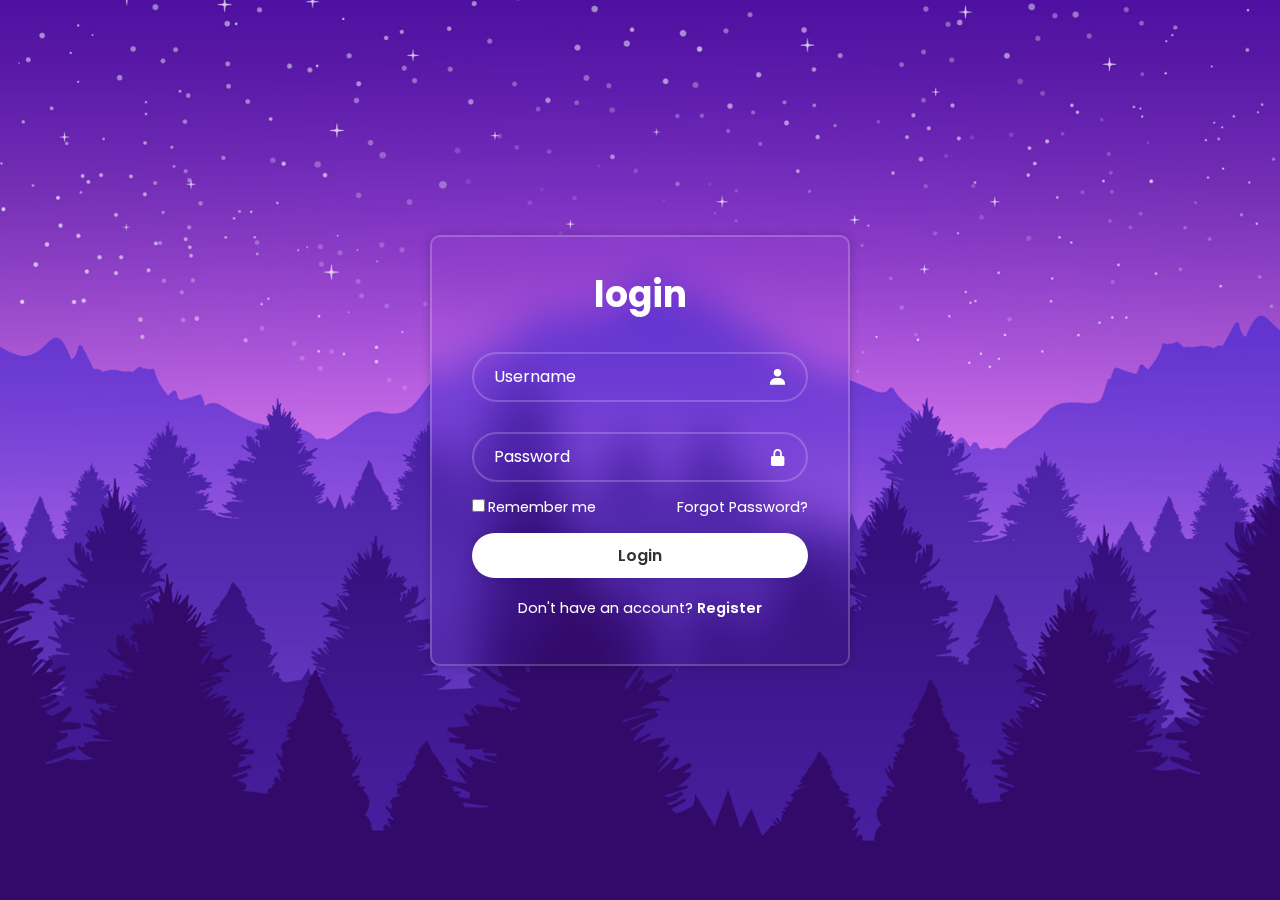
<file: form.html>
<!DOCTYPE html>
<html lang="en">
<head>
    <meta charset="UTF-8">
    <meta name="viewport" content="width=device-width, initial-scale=1.0">
    <title>Login</title>
    <link rel="stylesheet" href="styleform.css">
    <link href='https://unpkg.com/boxicons@2.1.4/css/boxicons.min.css' rel='stylesheet'>
</head>
<body>
    <div class="wrapper">
        <form action="">
            <h1>
                login
            </h1>
            <div class="input-box">
                <input type="text" id="username" placeholder="Username" required>
                <i class='bx bxs-user'></i>
            </div>
            <div class="input-box">
                <input type="password" id="password" placeholder="Password" required>
                <i class='bx bxs-lock-alt' ></i>
            </div>

            <div class="remember-forgot">
              <label>
                <input type="checkbox">Remember me
              </label>  
              <a href="#">Forgot Password?</a>
            </div>

            <button type="submit" id="submit" class="btn" onclick="func()">Login</button>

            <div class="register-link">
                <p>Don't have an account? <a href="#">Register</a></p>
            </div>
        </form>
    </div>
    <script>
        function func(){
            let email = document.getElementById("username").value;
            let pass = document.getElementById("password").value;
            if(email == "beautiful@gmail.com" && pass == "123456"){
                
                window.location.assign('Game.html');
                alert("Successfull!!");
            }
            else{
                alert("Credentials didn't matched , please try again! ");
            }
        }
        ;

    </script>
</body>
</html>
</file>
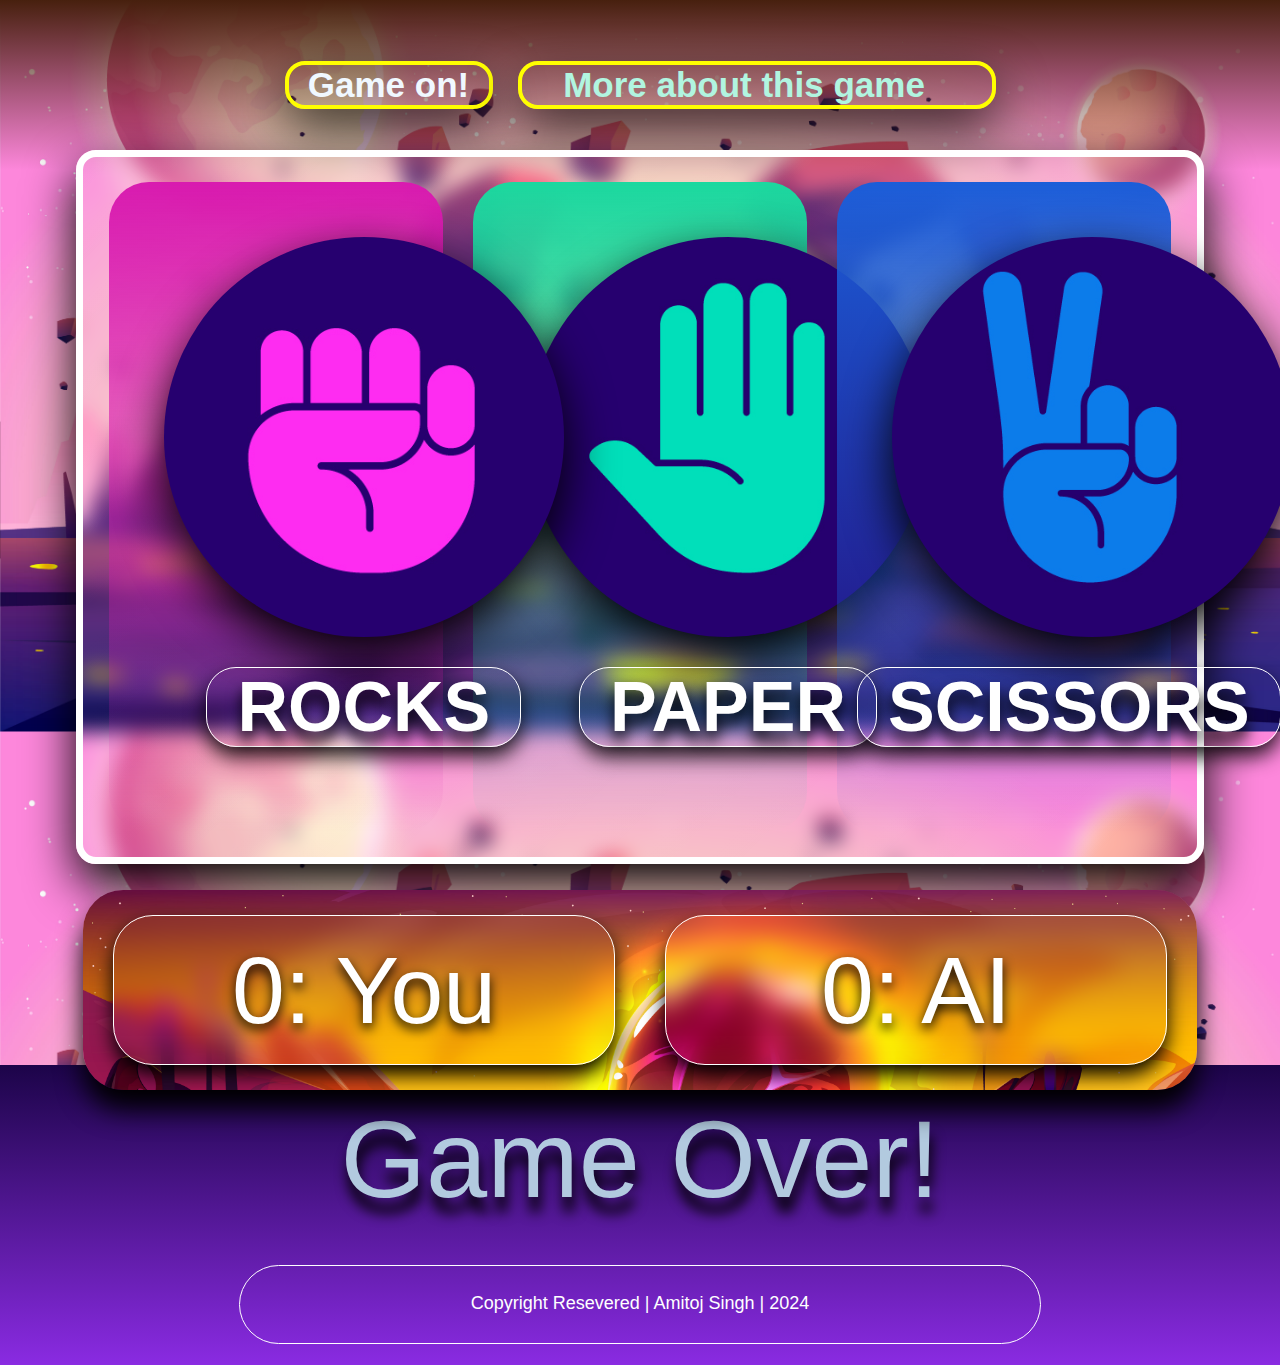
<file: Game.html>
<!DOCTYPE html>
<html lang="en">
<head>
    <meta charset="UTF-8">
    <meta name="viewport" content="width=device-width, initial-scale=1.0">
    <title>Rocks Papers Scissors</title>
    <link rel="stylesheet" href="https://cdnjs.cloudflare.com/ajax/libs/font-awesome/6.5.2/css/all.min.css" integrity="sha512-SnH5WK+bZxgPHs44uWIX+LLJAJ9/2PkPKZ5QiAj6Ta86w+fsb2TkcmfRyVX3pBnMFcV7oQPJkl9QevSCWr3W6A==" crossorigin="anonymous" referrerpolicy="no-referrer" />
    <link rel="stylesheet" href="style.css">
</head>
<body>
    <header>
        <div class="head">
            <a href="#" class="Self">Game on!</a>
            <div class="wikidiv">
            <a href="https://en.wikipedia.org/wiki/Rock_paper_scissors" class="Wiki" target="_main">More about this game</a>
            <div class="wikicon"> 
                <i class="fa-brands fa-wikipedia-w"></i>
            </div>
        </div>
        </div>
    </header>
    <main> <div class="container">
        <div class="gameitem">
            <div class="rockscover">
                <div class="rocks box" id="rock">
                    <a href="#" class="R1 txt">ROCKS</a>                
                </div>
            </div>
            <div class="papercover">
                <div class="paper box " id="paper">
                    <a href="#" class="P1 txt">PAPER</a>      
                </div>
            </div>
            <div class="scissorcover">
                <div class="scissor box " id="scissor">
                    <a href="#" class="S1 txt">SCISSORS</a>                
                </div>
            </div>
        </div>
    </div>
        <div class="resultcover">
            <div class="resultbox">
                    <div class="result r1" id="resultUser">
                        <p id="user-score">0</p>
                        <p>: You</p>
                        
                    </div>
                    
                    <div class="result r2" id="resultComp">
                        <p id="comp-score">0</p>
                        <p>: AI</p>
                    </div>
            
        </div>
    </div>
    </main>
    <footer>
        <div class="End">
            <a href="#" class="endText">Game Over!</a>
            <div class="copyright">
                <i class="fa-regular fa-copyright"></i>
                <a href="#" class="cptext">Copyright Resevered | Amitoj Singh | 2024</a>
            </div>
        </div>
    </footer>

  <script src="Source.js"></script>
</body>
</html>
</file>
<file: styleform.css>
@import url("https://fonts.googleapis.com/css2?family=Poppins:wght@300;400;500;600;700;800;900&display=swap");
*{  
    margin: 0;
    padding: 0;
    box-sizing: border-box;
    font-family: "Poppins" , sans-serif;
    color: #fff;
}
body{
    display: flex;
    justify-content: center;
    align-items: center;
    min-height: 100vh;
    background: url(img.jpg) no-repeat;
    background-size: cover;
    background-position: center;
    
}
.wrapper{
    width: 420px;
    background-color: transparent;
    border: 2px solid rgba(255, 255, 255, 0.2);
    backdrop-filter: blur(20px);
    box-shadow: 0 0 10px rgba(0 , 0 , 0 , .2);
    border-radius: 10px;
    padding: 30px 40px;
}
.wrapper h1 {
    font-size: 36px;
    text-align: center;
}
.wrapper .input-box {
    width: 100%;
    height: 50px;
    position: relative;
    margin: 30px 0;

}
.input-box input{
    width: 100%;
    height: 100%;
    background-color: transparent;
    border: none;
    outline: none;
    border: 2px solid rgba(255 ,255 ,255 ,0.2);
    border-radius: 40px;
    font-size: 16px;
    color: #fff;
    padding: 20px 45px 20px 20px;
}
.input-box input::placeholder {
    color: #fff;
}
.input-box i {
    position: absolute;
    right: 20px;
    top: 50%;
    transform: translateY(-50%);
    font-size: 20px;
}
.remember-forgot{
    display: flex;
    justify-content: space-between;
    font-size: 14.5px;
    margin: -15px 0px 15px;

}
.remember-forgot label input{
    accent-color: #fff;
    margin-right: 3px;
}
.remember-forgot a {
    color: #fff;
    text-decoration: none;
}
.remember-forgot a:hover{
    text-decoration: underline;
}
.btn{
    width: 100%;
    height: 45px;
    background-color: #fff;
    border: none;
    outline: none;
    border-radius: 40px;
    box-shadow: 0 0 10px rgba(0 ,0  ,0  ,0.1);
    cursor: pointer;
    font-size: 16px;
    color: #333;
    font-weight: 600;
}
.register-link {
    font-size: 14.5px;
    text-align: center;
    margin: 20px 0px 15px;
}
.register-link p a {
    color: #fff;
    text-decoration: none;
    font-weight: 600;

}
.register-link p a:hover {
    text-decoration: underline;
}
</file>
<file: style.css>
*{
    margin: 0%;
    padding: 0%;
    font-family: Arial, Helvetica, sans-serif;
    text-decoration: none;
}


.head{
    height: 170px;
    background: linear-gradient(180deg, rgb(71, 32, 14), transparent);
    display: flex;
    justify-content: center;
    align-items: center;
    
    
    
}
.Self{
    font-size: 35px;
    width: 200px;
    font-weight: bolder;
    color: aliceblue;
    margin-right: 25px;
    border: 4px solid yellow;
    text-align: center;
    border-radius: 20px;
    box-shadow: 0 20px 50px 0 rgba(0, 0, 0, .7);
    
}
.Wiki{
    font-size: 35px;
    font-weight: bolder;
    color: rgb(177, 245, 224);
    margin-right: 25px;
    text-align: center;
    
    
}
.wikidiv{
    width: 470px;
    display: flex;
    justify-content: center;
    align-items: center;
    border: 4px solid yellow;
    border-radius: 20px;
    box-shadow: 0 20px 50px 0 rgba(0, 0, 0, .7);
}
.wikicon{
    font-size: 32px;
    position: relative;
    right: 15px;
    color: beige;
    
}
body{
    background-image: url(1700.jpg);
    background-size: cover;
    height: 1920/4px;

    
}
.container{
    display: flex;
    justify-content: center;
}
.gameitem{
    position: absolute;
    top: 125px;
    height: 700px;
    background: linear-gradient(135deg, rgba(255, 255, 255, 0.1), rgba(255, 255, 255, 0));
    backdrop-filter: blur(10px);
    -webkit-backdrop-filter: blur(10px);
    border-radius: 20px;
    border:1px solid rgba(255, 255, 255, 0.18);
    box-shadow: 0 20px 50px 0 rgba(0, 0, 0, 1);
    width: 87%;
    margin-top: 25px;
    display: flex;
    justify-content: center;
    align-items: center;
    border:7px solid white
}
.box{
    width: 400px;
    height: 400px;
    margin: 55px;
    box-shadow: 0 20px 50px 0 rgba(0, 0, 0, 1);
    background-color: white;
    border-radius: 50%;
}
.box:hover{
    opacity: 0.5;
    cursor: pointer;

    
}
.rocks{
    background-image: url(rock.jpg);
    background-size: contain;
    position: relative;
    
}
.paper{
    background-image: url(Paper.jpg);
    background-size: contain;
}
.scissor{
    background-image: url(Scissor.jpg);
    background-size: contain;
}

.txt{
    position: relative;
    font-family: Arial, Helvetica, sans-serif;
    color: white;
    text-shadow: 0px 10px 15px black;
    font-size: 70px;
    font-weight: 800;
    top: 430px;
    height: 50px;
    width: 50px;
    border: 0.4px solid white;
    padding-left: 30px;
    padding-right: 30px;
    border-radius: 30px;
    box-shadow: 0 10px 20px 0 rgba(0, 0, 0, .85);
}
.rockscover{
    height: 650px;
    width: 30%;
    background: linear-gradient(180deg, rgb(216, 27, 175), transparent);
    border-radius: 40px;
    margin: 15px;
    justify-content: center;
    text-align: center;
    transition: all 0.25s;
}
.rockscover:hover{
    width:31% ;
    height:690px ;
}
.papercover{
    height: 650px;
    width: 30%;
    background: linear-gradient(180deg, rgb(27, 216, 159), transparent);
    border-radius: 40px;
    margin: 15px;
    text-align: center;
    transition: all 0.25s;
}
.papercover:hover{
    width:31% ;
    height:690px ;
}
.scissorcover{
    height: 650px;
    width: 30%;
    background: linear-gradient(180deg, rgb(27, 93, 216), transparent);
    border-radius: 40px;
    margin: 15px;
    text-align: center;
    transition: all 0.25s;
}
.scissorcover:hover{
    width:31% ;
    height:690px ;
}
.S1{
    right: 35px;
}
.End {
    position: relative;
    z-index: -1;
    top: 695px;
    height: 300px;
    background: linear-gradient(180deg, rgb(28, 4, 73), transparent);
    background-color: blueviolet;
    display: flex;
    justify-content: center;
    
}
.endText {
    font-size: 110px;
    color: rgb(178, 202, 223);
    margin: 30px;
    text-shadow: 2px 15px 13px black;
}
.copyright{
    
    width: 800px;
    height: 50px;
    border: 1px solid white;
    border-radius: 40px;
    padding-top: 27px;
    text-align: center;
    position: absolute;
    top: 200px;
    display: flex;
    justify-content: center;
    font-family: Arial, Helvetica, sans-serif;
    font-size: large;
    font-weight: 400;
    color: azure;
}
.cptext{
    color: white;
}
.resultbox{
    backdrop-filter: blur(12px);
    height: 200px;
    width: 87%;
    background-image: url(2310.jpg);
    background-size: cover;
    position: relative;
    border-radius: 40px;
    top: 720px;
    box-shadow: 0px 20px 27px 0px black;
}
.resultcover{
    
    display: flex;
    justify-content: center;
    
    
    
}
.resultbox{
    display: flex;
    justify-content: center; 
    
}
.result{
    width: 500px;
    border-radius: 40px;
    display: flex;
    margin: 25px;
    font-size: 95px;
    color: white;
    font-family: Arial, Helvetica, sans-serif;
    font-weight: 500;
    background-color: transparent;
    backdrop-filter: blur(12px);
    border: 1px solid white;
    box-shadow: 0px 10px 20px 0px black;
    text-align: center;
    justify-content: center;
    align-items: center;
    text-shadow: 0px 5px 12px black;
    transition: all 0.25s;
}
.r1:hover{
    width: 600px;
    margin: 20px;
}
.r2:hover{
    width: 600px;
    margin: 20px;
}
</file>
